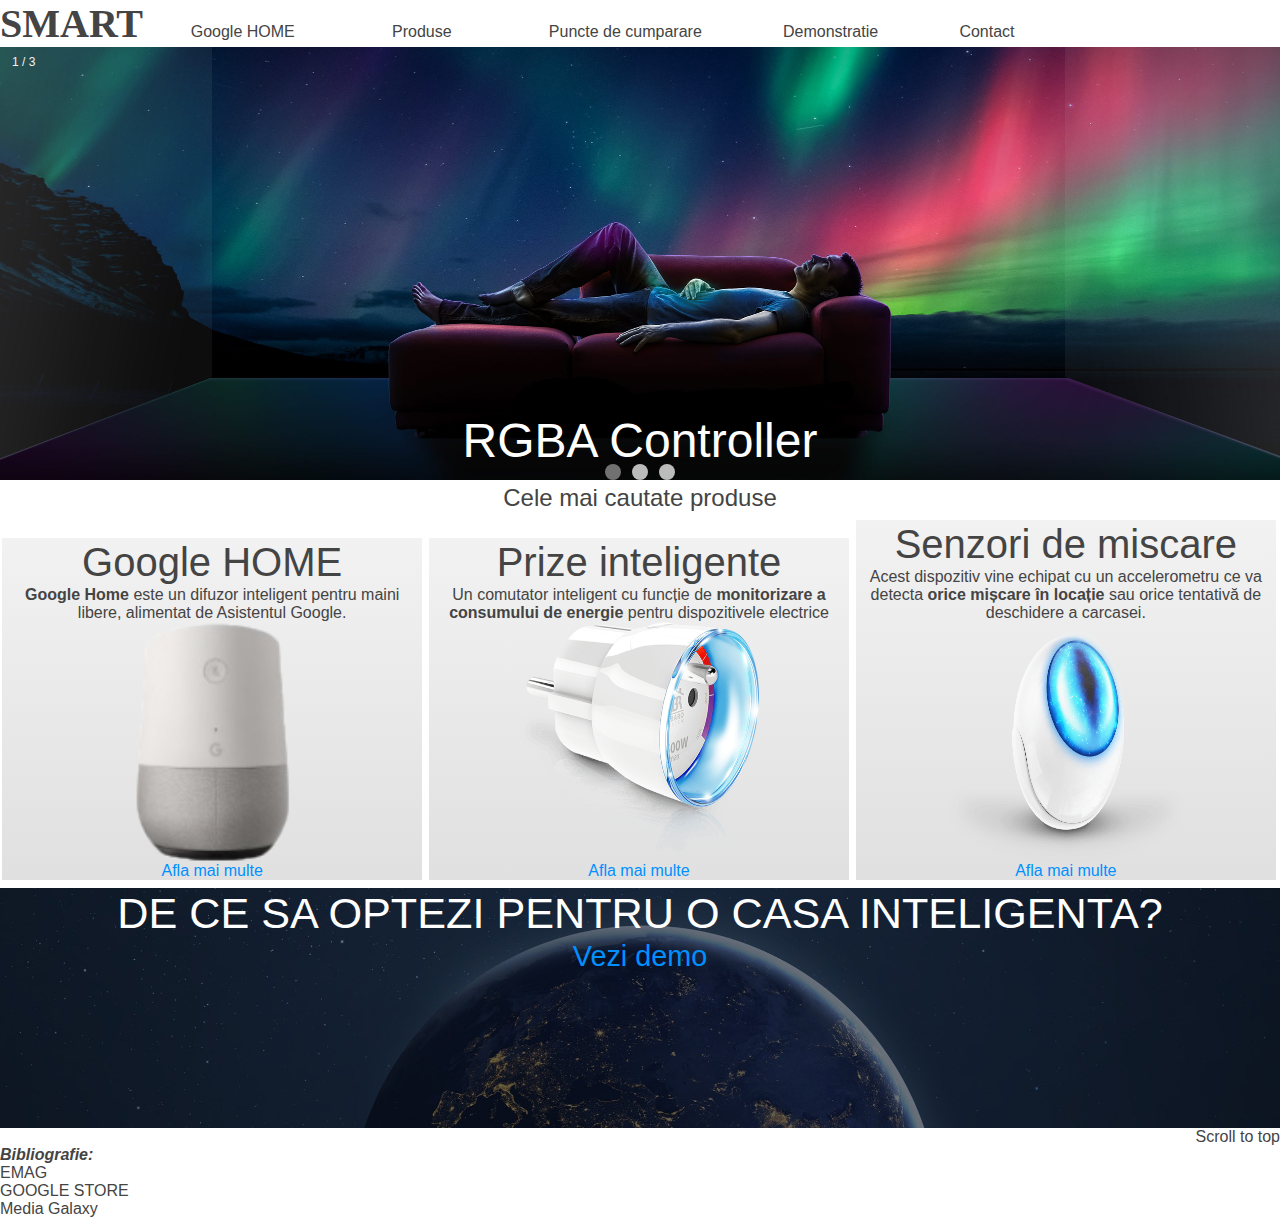
<file: index.html>
<!DOCTYPE html>
<html lang="ro">
	<head>
		<title> Case inteligente </title>
		<meta charset = "UTF-8"/>
		<meta name = "author" content = "Henning Erik"/>
		<meta name = "keywords" content = "smart, house, google home, case inteligente"/>
		<meta name = "description" content = "Aici vei putea gasi toate ideile necesare pentru a iti face casa inteligenta comform viselor tale."/>
        <meta name="viewport" content="width=device-width, initial-scale=1">
        
        <link rel="icon" type="image/png" href="images/favicon2.png" />
        <link href="css/style.css" rel="stylesheet" type = "text/css"/>
        <link href="css/slider.css" rel="stylesheet" type = "text/css"/>
        
	</head>
	<body>
        <header>
        <nav>
            <ul class = "menu">
                <li> <a class = "logo" href = "index.html"> SMART </a></li>
                <li> <a class = "nav-link" href = "google-home.html">Google HOME </a></li>
                <li class = "dropdown"> <a class = "nav-link" href = "produse.html"> Produse </a>
                    <ul class = "submenu">
                        <li> <a class = "nav-link" href = "google-home.html"> Google Home </a></li>
                        <li> <a class = "nav-link" href = "intercom.html"> Intercom </a></li>
                        <li> <a class = "nav-link" href = "motion-sensor.html"> Senzori de miscare </a></li>
                    </ul>
                </li>
                <li> <a class = "nav-link" href = "puncte-cumparare.html"> Puncte de cumparare </a> </li>
                <li> <a class = "nav-link" href = "demo.html"> Demonstratie </a> </li>
                <li> <a class = "nav-link" href = "contact.html"> Contact </a> </li>
            </ul>
        </nav>
    </header>
        <main>
            <section id = "home-slider">
                <div class="slideshow-container">

                    <div class="frontSlideshow fade">
                      <div class="numbertext">1 / 3</div>
                      <img src="images/slider1.jpg" class = "slider-img" alt = "RGBA Controller"/>
                      <figure class="text">
                        <figcaption> RGBA Controller </figcaption>
                      </figure>
                    </div>
                    
                    <div class="frontSlideshow fade">
                      <div class="numbertext">2 / 3</div>
                      <img src="images/slider2.jpg" class = "slider-img" alt = "Controller de caldura"/>
                      <div class="text">
                        <h2> Controller de caldura - cel mai inteligent termostat existent </h2>
                      </div>
                    </div>
                    
                    <div class="frontSlideshow fade">
                        <div class="numbertext">3 / 3</div>
                        <img src="images/slider3.jpg" class = "slider-img" alt = "Casa inteligenta"/>
                        <figure class="text">
                            <h2> Casa inteligenta a visurilor tale </h2>
                        </figure>
                    </div>
                
                    <div class = "slider-dots">
                        <span class="dot"></span> 
                        <span class="dot"></span>
                        <span class="dot"></span> 
                </div>         
                         
                </div>                    
            </section>

            <section id = "main-products">
                <h2> Cele mai cautate produse </h2>
                <div class = "row">
                    <article class = "product">
                        <div class = "content">
                            <h3 class = "content-title"> Google HOME </h3>
                            <p> <strong>Google Home</strong> este un difuzor inteligent pentru maini libere, alimentat de Asistentul Google. </p>
                            <img src = "images/google-home.png" alt = "Google Home"/>
                            <p><a href="google-home.html" class = "more"> Afla mai multe </a></p>
                        </div>
                    </article>
                    <article class = "product">
                        <div class = "content">
                            <h3 class = "content-title"> Prize inteligente </h3>
                            <p> Un comutator inteligent cu funcție de <strong>monitorizare a consumului de energie</strong> pentru dispozitivele electrice </p>
                            <img src = "images/type-e.png" alt = "Prize inteligente"/>
                            <p><a href="google-home.html" class = "more"> Afla mai multe </a></p>
                        </div>
                    </article>
                    <article class = "product">
                            <div class = "content">
                                <h3 class = "content-title"> Senzori de miscare </h3>
                                <p> Acest dispozitiv vine echipat cu un accelerometru ce va detecta <strong>orice mișcare în locație</strong> sau orice tentativă de deschidere a carcasei. </p>
                                <img src = "images/sizes-eye.png" alt = "Senzor de miscare"/>
                                <p><a href="motion-sensor.html" class = "more"> Afla mai multe </a></p>
                            </div>
                    </article>
                </div>
            </section>

            <section id = "why-smart">
                <div class = "footer-img">
                    <div class = "content">
                        <h2> DE CE SA OPTEZI PENTRU O CASA INTELIGENTA? </h2>
                        <a href = "demo.html" class = "more"> Vezi demo </a>
                    </div>
                </div>
            </section>
        </main>
            <footer>
            <a href = "index.html" class = "scroll-top"> Scroll to top </a>
            
                <strong><em> Bibliografie: </em></strong>
                <ol>
                    <li> <a href = "https://www.emag.ro"> EMAG </a> </li>
                    <li> <a href = "https://store.google.com/gb/product/google_home"> GOOGLE STORE </a> </li>
                    <li> <a href = "https://www.mediagalaxy.ro"> Media Galaxy </a></li>
                </ol>
            
            <script src = "js/main.js"></script>
        </footer>
	</body>
</html>
</file>
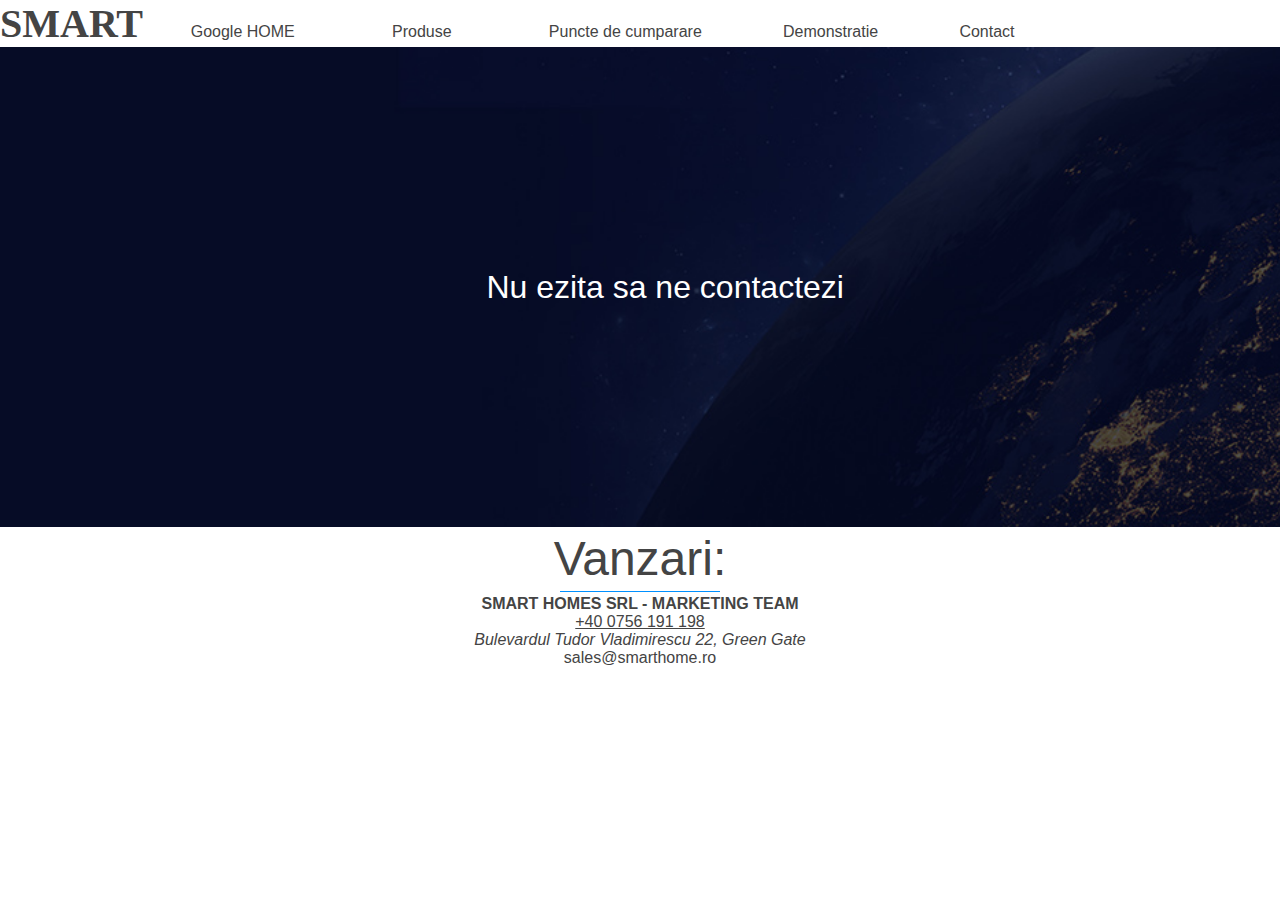
<file: contact.html>
<!DOCTYPE html>
<html lang="ro">
	<head>
		<title> Case inteligente - Contact </title>
		<meta charset = "UTF-8"/>
		<meta name = "author" content = "Henning Erik"/>
		<meta name = "keywords" content = "smart, house, contact, bucuresti"/>
		<meta name = "description" content = "Va asteptam sa ne contactati"/>
        <meta name = "viewport" content="width=device-width, initial-scale=1">
        
        <link rel="icon" type="image/png" href="images/favicon2.png" />
        <link href="css/style.css" rel="stylesheet" type = "text/css"/>
        <link href="css/slider.css" rel="stylesheet" type = "text/css"/>
        
	</head>
	<body>
        <header>    
        <nav>
            <ul class = "menu">
                <li> <a class = "logo" href = "index.html"> SMART </a></li>
                <li> <a class = "nav-link" href = "google-home.html">Google HOME </a></li>
                <li class = "dropdown"> <a class = "nav-link" href = "produse.html"> Produse </a>
                    <ul class = "submenu">
                        <li> <a class = "nav-link" href = "google-home.html"> Google Home </a></li>
                        <li> <a class = "nav-link" href = "intercom.html"> Intercom </a></li>
                        <li> <a class = "nav-link" href = "motion-sensor.html"> Senzori de miscare </a></li>
                    </ul>
                </li>
                <li> <a class = "nav-link" href = "puncte-cumparare.html"> Puncte de cumparare </a> </li>
                <li> <a class = "nav-link" href = "demo.html"> Demonstratie </a> </li>
                <li> <a class = "nav-link" href = "contact.html"> Contact </a> </li>
            </ul>
        </nav>
    </header>
        <main>
            <article>
                <div id = "contact-photo-header">
                    <h1 class = "title"> Nu ezita sa ne contactezi</h1>
                </div>

                <section id = "vanzari" class = "center">
                        <h2 class = "subtitle"> Vanzari: </h2>
                        <hr class = "center"/>
                        <strong> SMART HOMES SRL - MARKETING TEAM </strong>
                        <br/>
                        <u> +40 0756 191 198 </u>
                        <address> Bulevardul Tudor Vladimirescu 22, Green Gate </address>
                        <a href = "mailto:sales@smarthomes.ro" class = "mail"> sales@smarthome.ro</a>
                </section>
            </article>
        </main>
            <footer>
            <script src = "js/main.js"></script>
        </footer>
	</body>
</html>
</file>
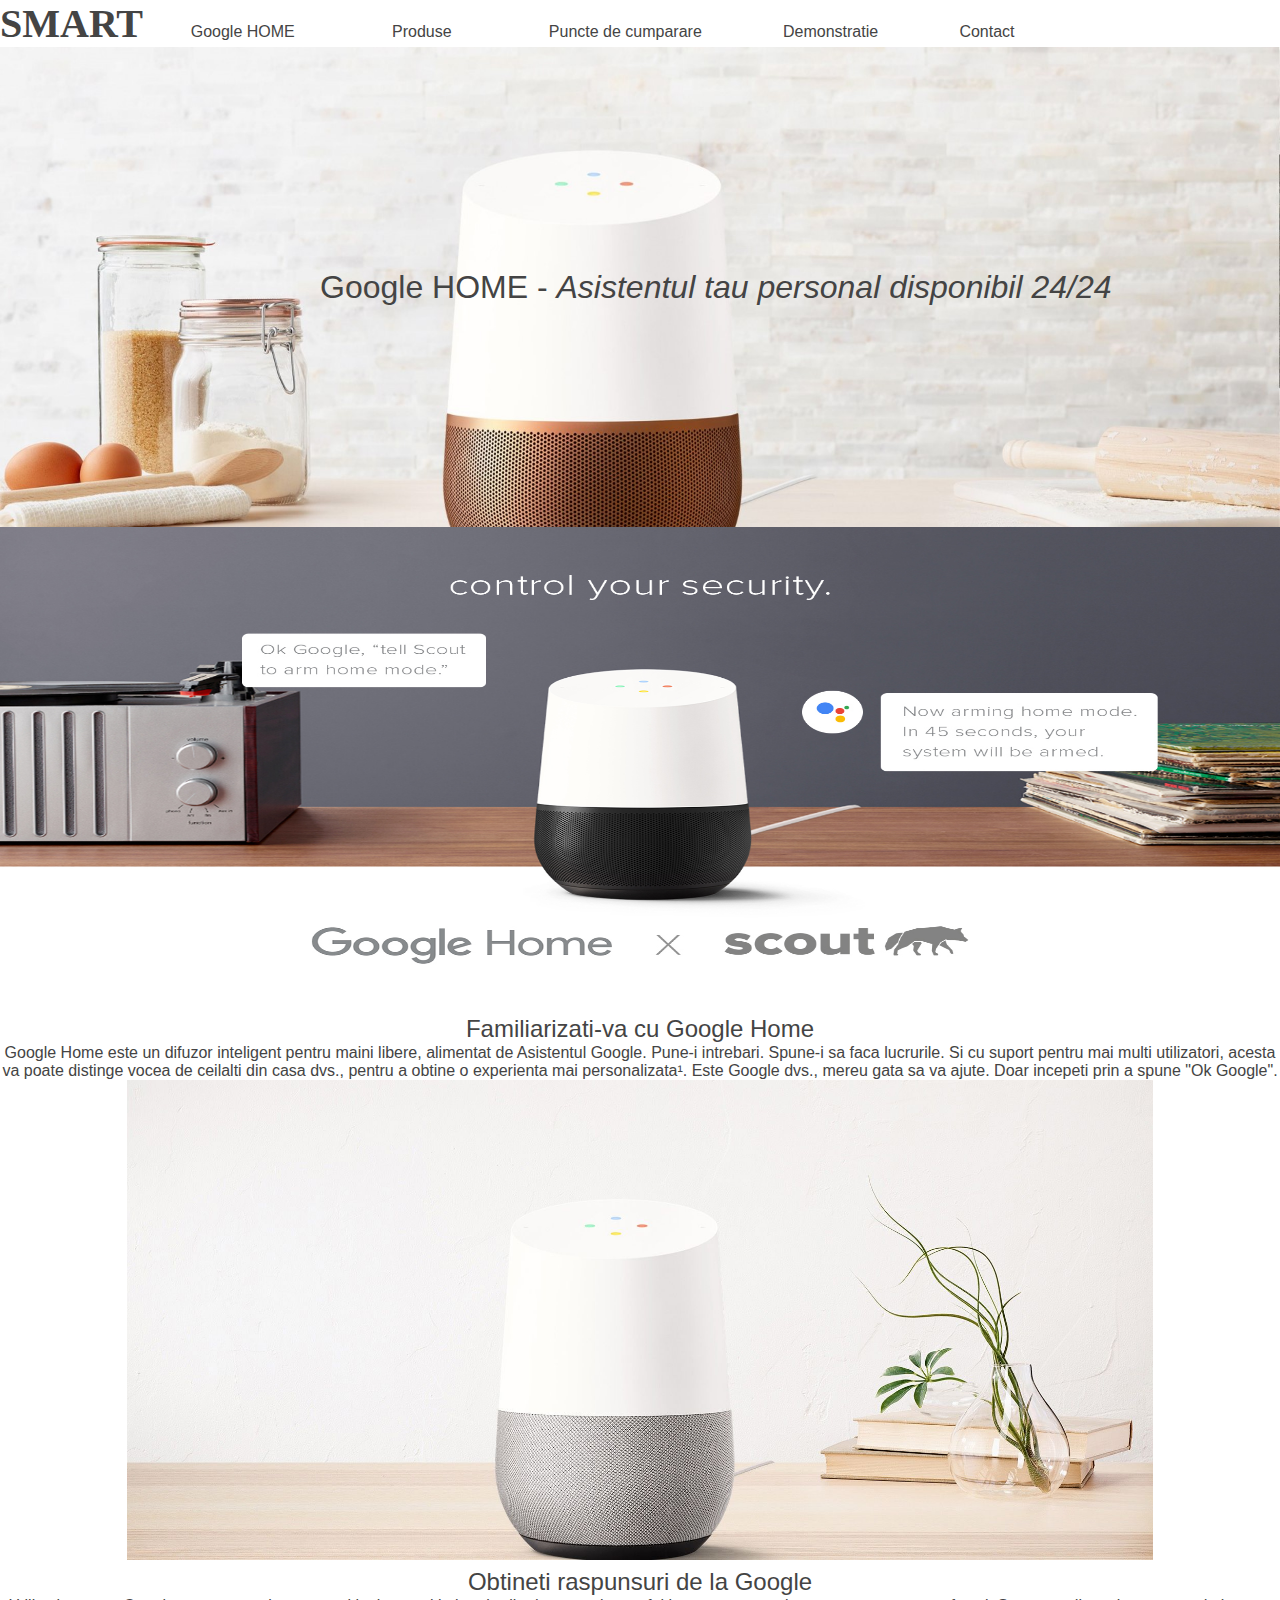
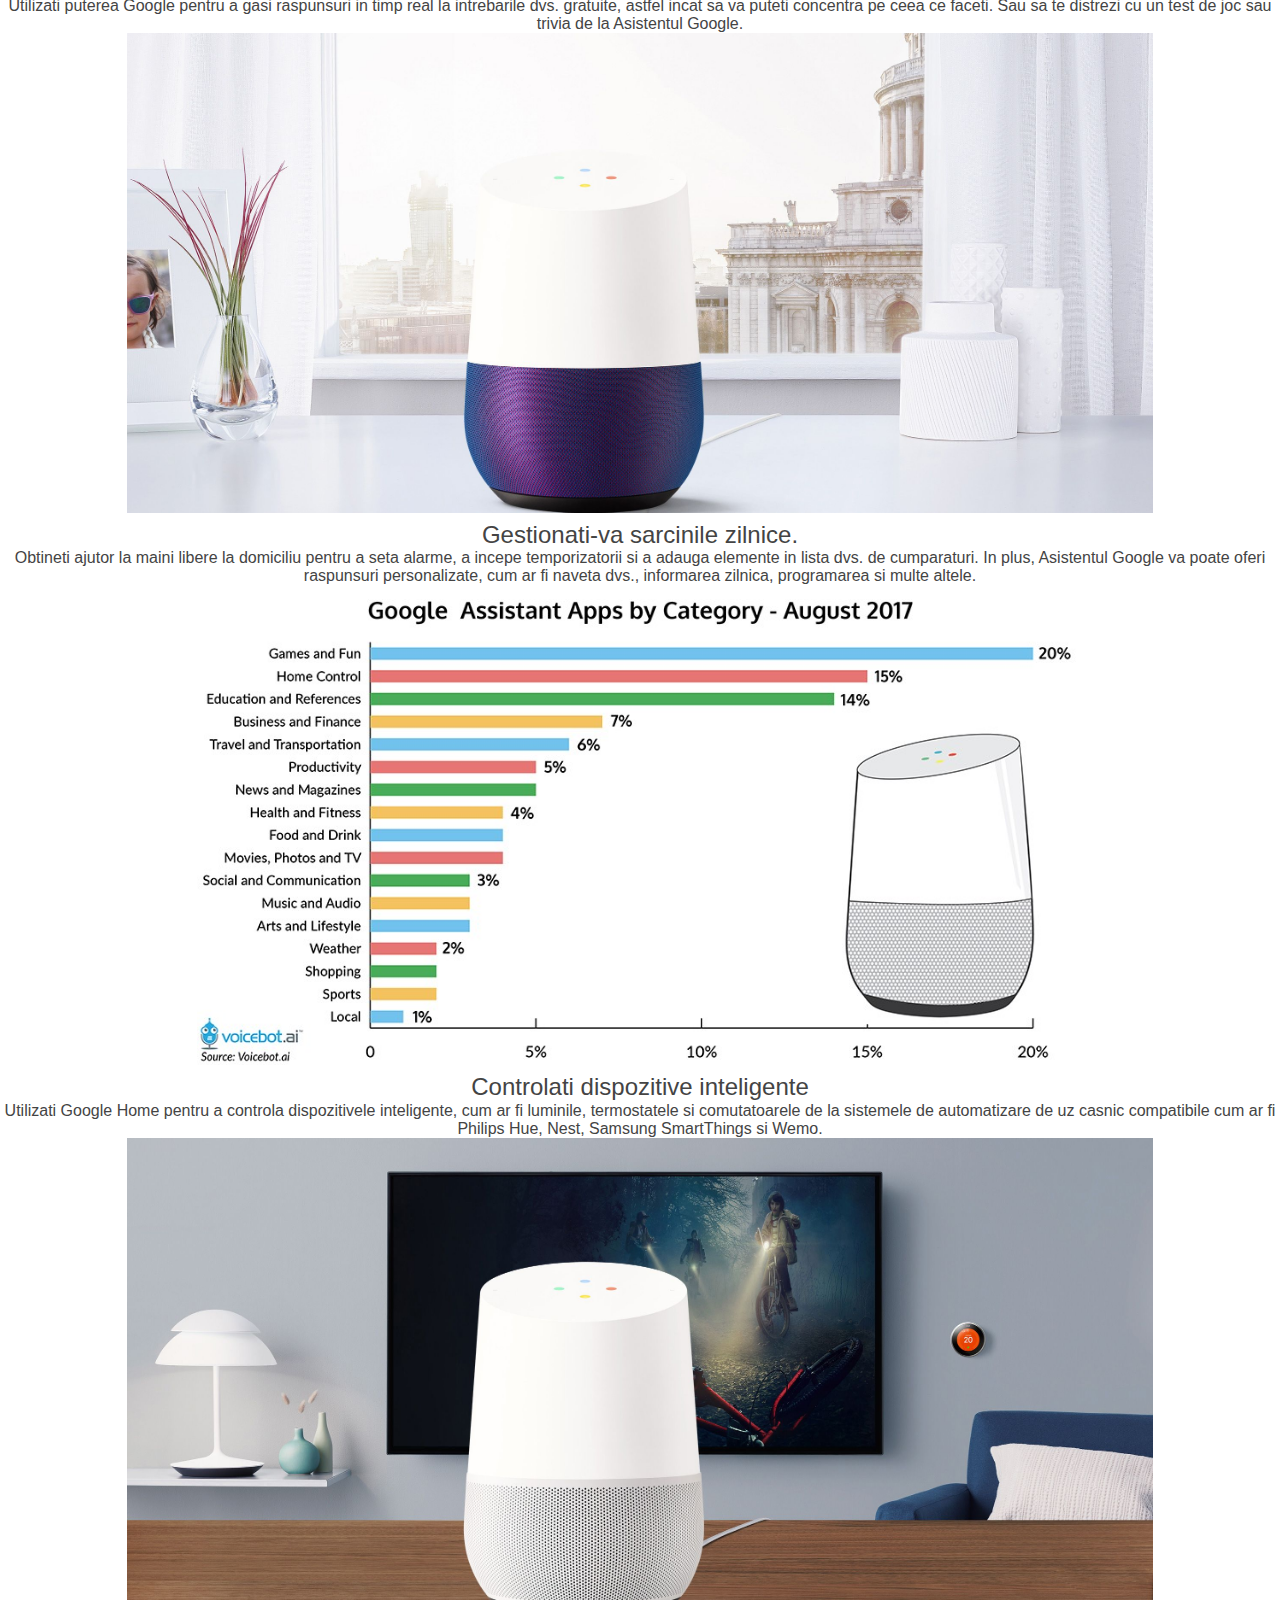
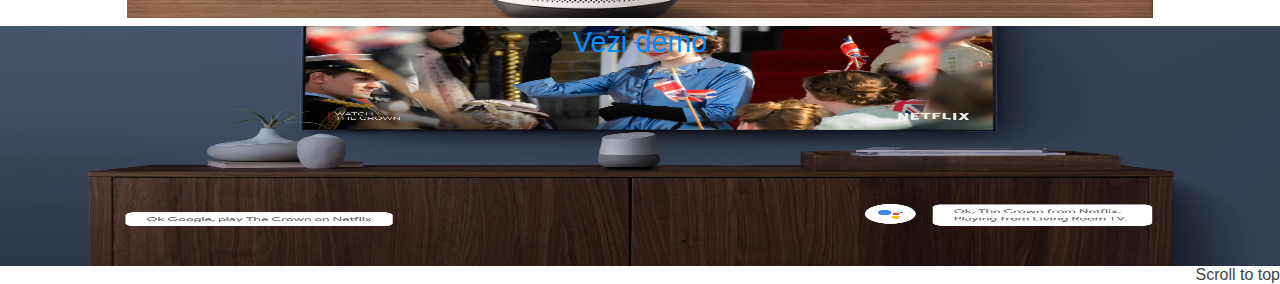
<file: google-home.html>
<!DOCTYPE html>
<html lang="ro">
	<head>
		<title> Case inteligente - Google Home </title>
		<meta charset = "UTF-8"/>
		<meta name = "author" content = "Henning Erik"/>
		<meta name = "keywords" content = "smart, house, google home, comenzi vocale"/>
		<meta name = "description" content = "Aici vei putea gasi toate informatiile necesare pentru a te convinge ca un Google Home iti va usura viata."/>
        <meta name = "viewport" content="width=device-width, initial-scale=1">
        
        <link rel="icon" type="image/png" href="images/favicon2.png" />
        <link href="css/style.css" rel="stylesheet" type = "text/css"/>
        <link href="css/slider.css" rel="stylesheet" type = "text/css"/>
        
	</head>
	<body>
        <header>
        <nav>
            <ul class = "menu">
                <li> <a class = "logo" href = "index.html"> SMART </a></li>
                <li> <a class = "nav-link" href = "google-home.html">Google HOME </a></li>
                <li class = "dropdown"> <a class = "nav-link" href = "produse.html"> Produse </a>
                    <ul class = "submenu">
                        <li> <a class = "nav-link" href = "google-home.html"> Google Home </a></li>
                        <li> <a class = "nav-link" href = "intercom.html"> Intercom </a></li>
                        <li> <a class = "nav-link" href = "motion-sensor.html"> Senzori de miscare </a></li>
                    </ul>
                </li>
                <li> <a class = "nav-link" href = "puncte-cumparare.html"> Puncte de cumparare </a> </li>
                <li> <a class = "nav-link" href = "demo.html"> Demonstratie </a> </li>
                <li> <a class = "nav-link" href = "contact.html"> Contact </a> </li>
            </ul>
        </nav>
    </header>
        <main>
            <article>
                <div id = "product-photo-ghome">
                    <h1 class = "title"> Google HOME - <em>Asistentul tau personal disponibil 24/24</em></h1>
                </div>

                <section id = "google-assistant">
                    <h6> Google Assistant </h6>
                    <img src = "images/google_assistant.jpg" alt = "Google Home"/>
                </section>

                <section id = "specifications">
                    <div class = "row">
                        <h2>Familiarizati-va cu Google Home</h2>
                        <p>Google Home este un difuzor inteligent pentru maini libere, alimentat de Asistentul Google. Pune-i intrebari. Spune-i sa faca lucrurile. Si cu suport pentru mai multi utilizatori, acesta va poate distinge vocea de ceilalti din casa dvs., pentru a obtine o experienta mai personalizata¹. Este Google dvs., mereu gata sa va ajute. Doar incepeti prin a spune "Ok Google".</p>
                        <div class = "ghome-bg ghome1"></div>
                    </div>

                        <div class = "row">
                            <h2>Obtineti raspunsuri de la Google</h2>
                            <p>Utilizati puterea Google pentru a gasi raspunsuri in timp real la intrebarile dvs. gratuite, astfel incat sa va puteti concentra pe ceea ce faceti. Sau sa te distrezi cu un test de joc sau trivia de la Asistentul Google.</p>
                            <div class = "ghome-bg ghome3"></div>
                        </div>

                        <div class = "row">
                            <h2>Gestionati-va sarcinile zilnice.</h2>
                            <p>Obtineti ajutor la maini libere la domiciliu pentru a seta alarme, a incepe temporizatorii si a adauga elemente in lista dvs. de cumparaturi. In plus, Asistentul Google va poate oferi raspunsuri personalizate, cum ar fi naveta dvs., informarea zilnica, programarea si multe altele.</p>
                            <div class = "ghome-bg ghome2"></div>
                        </div>
                        
                        <div class = "row">
                            <h2>Controlati dispozitive inteligente</h2>
                            <p>Utilizati Google Home pentru a controla dispozitivele inteligente, cum ar fi luminile, termostatele si comutatoarele de la sistemele de automatizare de uz casnic compatibile cum ar fi Philips Hue, Nest, Samsung SmartThings si Wemo.</p>                        
                            <div class = "ghome-bg ghome4"></div>
                        </div>
                </section>

                <div id = "hey_google">
                    <div class = "netflix footer-img">
                        <div class = "content">
                            <a href = "/demo.html" class = "more"> Vezi demo </a>
                        </div>
                    </div>
                </div>

            </article>
        </main>
            <footer>
                <a href = "google-home.html" class = "scroll-top"> Scroll to top </a>
                <script src = "js/main.js"></script>
        </footer>
	</body>
</html>
</file>
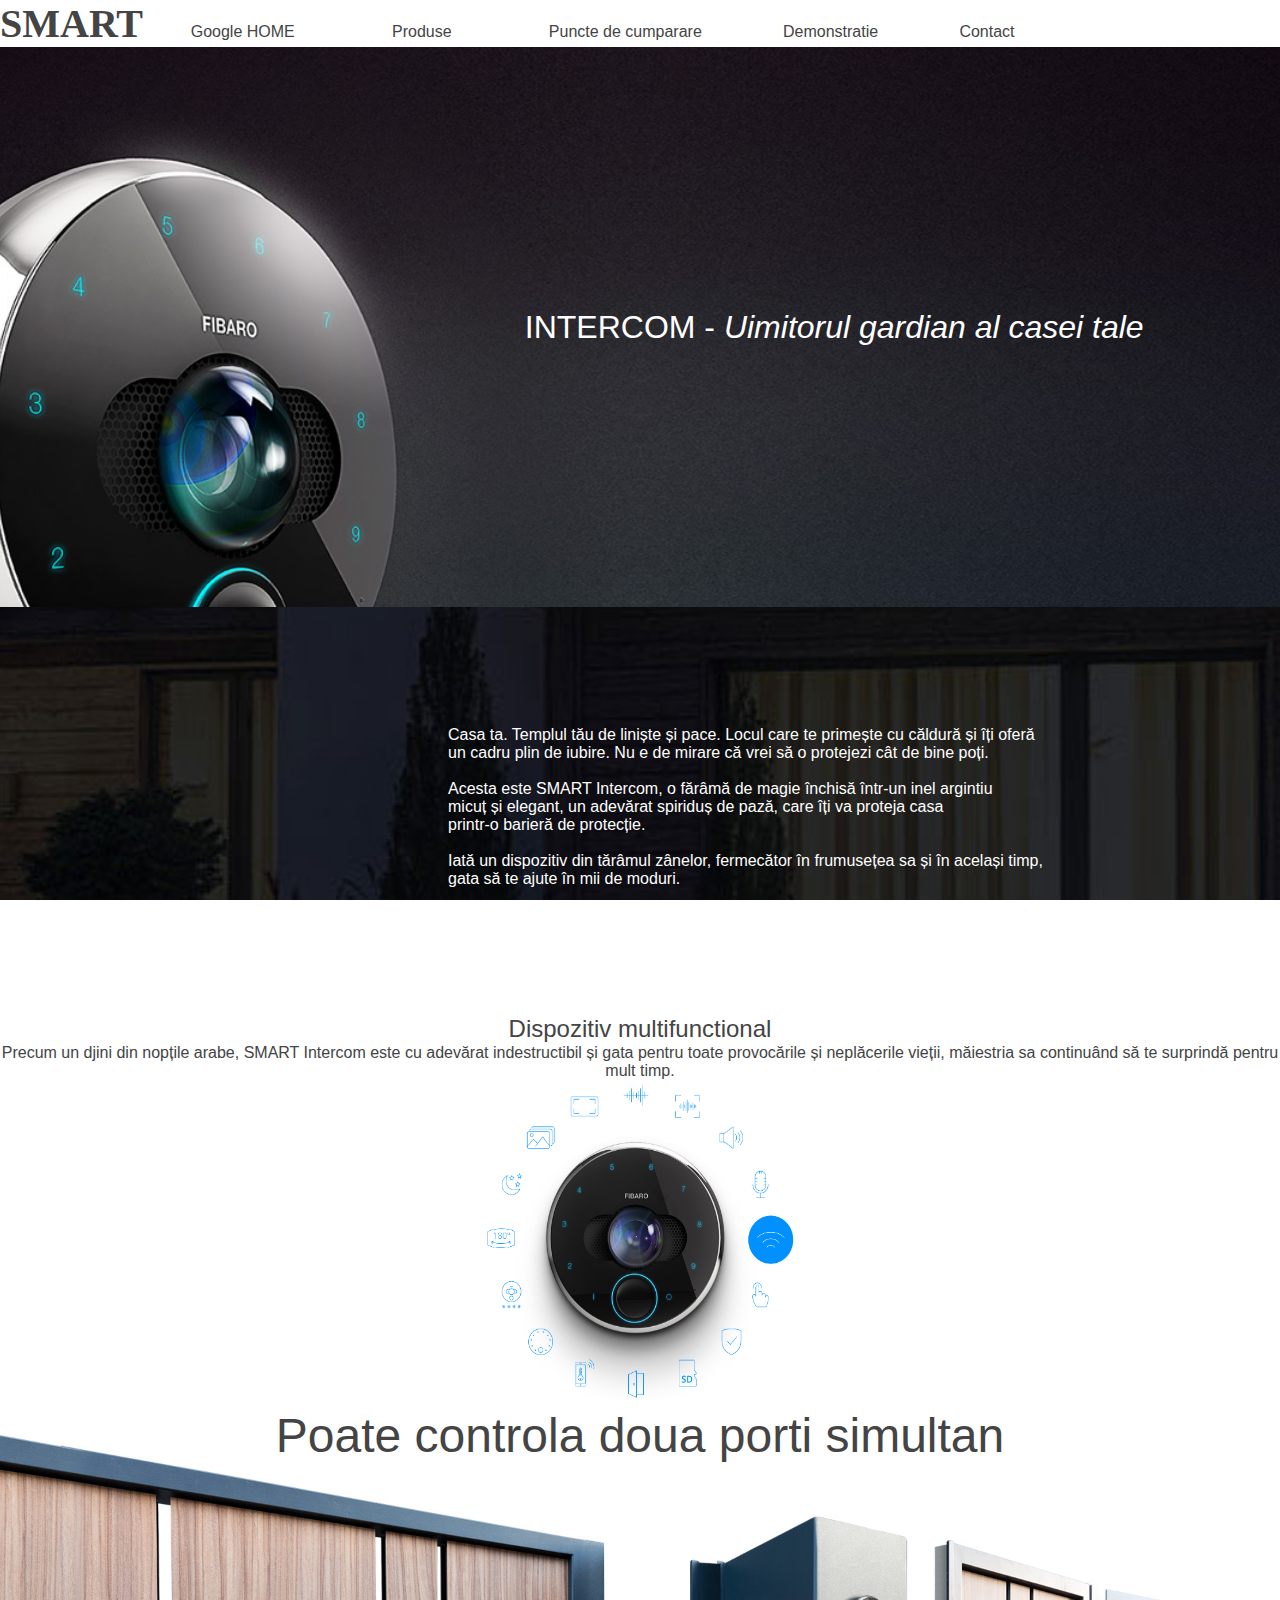
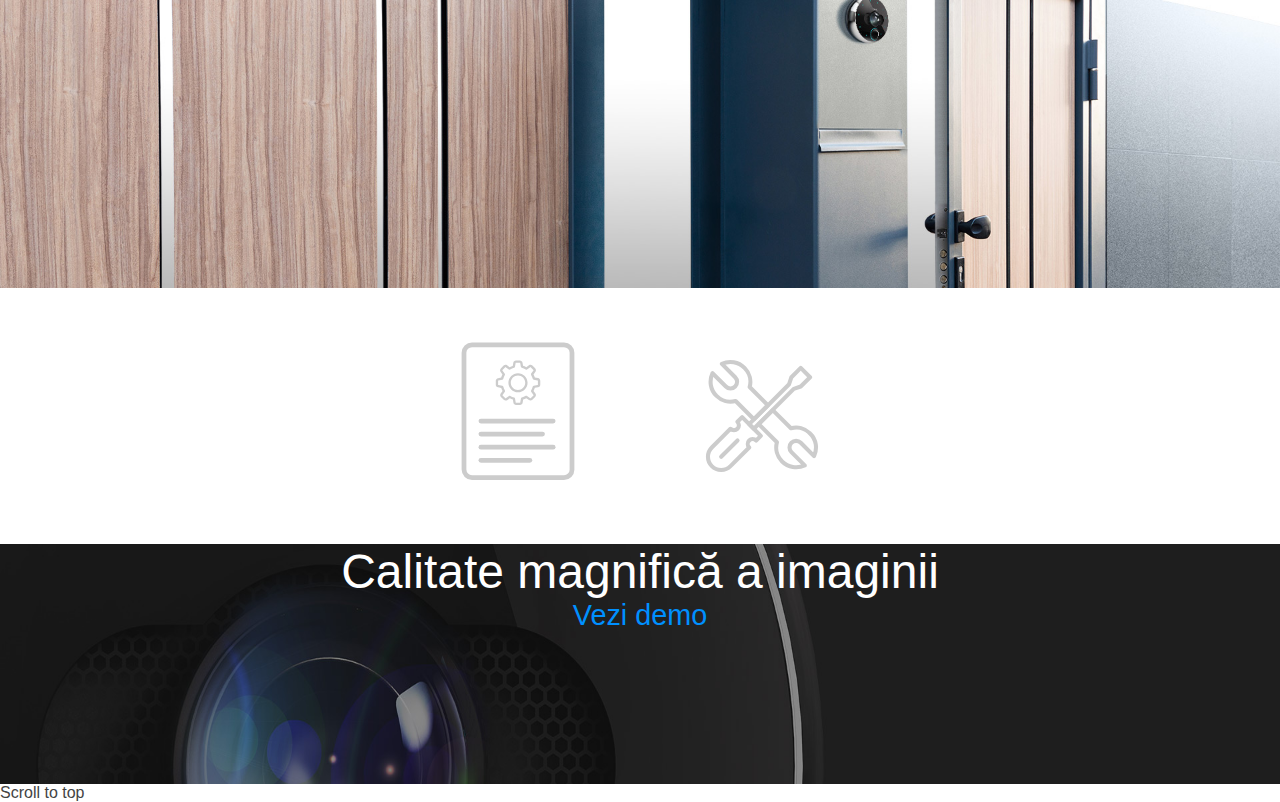
<file: intercom.html>
<!DOCTYPE html>
<html lang="ro">
	<head>
		<title> Case inteligente </title>
		<meta charset = "UTF-8"/>
		<meta name = "author" content = "Henning Erik"/>
		<meta name = "keywords" content = "smart, house, intercom, securitate, case sigure"/>
		<meta name = "description" content = "Aici vei putea gasi toate informatiile necesare despre cel mai bun si sigur interfon de pe piata caselor inteligente."/>
        <meta name = "viewport" content="width=device-width, initial-scale=1">
        
        <link rel="icon" type="image/png" href="images/favicon2.png" />
        <link href="css/style.css" rel="stylesheet" type = "text/css"/>
        <link href="css/slider.css" rel="stylesheet" type = "text/css"/>
        
	</head>
	<body>
    <header>
        <nav>
            <ul class = "menu">
                <li> <a class = "logo" href = "index.html"> SMART </a></li>
                <li> <a class = "nav-link" href = "google-home.html">Google HOME </a></li>
                <li class = "dropdown"> <a class = "nav-link" href = "produse.html"> Produse </a>
                    <ul class = "submenu">
                        <li> <a class = "nav-link" href = "google-home.html"> Google Home </a></li>
                        <li> <a class = "nav-link" href = "intercom.html"> Intercom </a></li>
                        <li> <a class = "nav-link" href = "motion-sensor.html"> Senzori de miscare </a></li>
                    </ul>
                </li>
                <li> <a class = "nav-link" href = "puncte-cumparare.html"> Puncte de cumparare </a> </li>
                <li> <a class = "nav-link" href = "demo.html"> Demonstratie </a> </li>
                <li> <a class = "nav-link" href = "contact.html"> Contact </a> </li>
            </ul>
        </nav>
    </header>
        <main>
            <article>
                <div id = "product-photo-intercom">
                    <h1 class = "title"> INTERCOM - <Em>Uimitorul gardian al casei tale</Em></h1>
                </div>

                <section id = "marketing-text">
                    <h6> Siguranta inainte de toate</h6>
                    <p>Casa ta. Templul tău de liniște și pace. Locul care te primește cu căldură și îți oferă<br/> un cadru plin de iubire.
                         Nu e de mirare că vrei să o protejezi cât de bine poți.<br/>
                        <br/>
                        Acesta este SMART Intercom, o fărâmă de magie închisă într-un inel argintiu<br/>
                         micuț și elegant, un adevărat spiriduș de pază, care îți va proteja casa<br/> printr-o barieră de protecție.<br/>
                         <br/>
                         Iată un dispozitiv din tărâmul zânelor, fermecător în frumusețea sa și în același timp,<br/> gata să te ajute în mii de moduri.
                    </p>
                    
                </section>

                <section id = "specifications">
                    <div class = "row">
                        <h2>Dispozitiv multifunctional</h2>
                        <p>Precum un djini din nopțile arabe, SMART Intercom este cu adevărat indestructibil și gata pentru toate provocările și neplăcerile vieții, măiestria sa continuând să te surprindă pentru mult timp.</p>
                        <img src = "images/multifunctional-intercom.png" alt = "Intercom multifunctional"/>
                    </div>

                    <div class = "row">
                        <figure class = "gate">
                            <figcaption>Poate controla doua porti simultan</figcaption>
                        </figure>
                        </div>

                        <div class = "row">
                            <div class = "inline-images manuals">
                                <a href = "intercom-manual.pdf" download>
                                    <img src = "images/manuals.svg" title = "Descarca manual" alt = "Manual intercom"/>
                                </a>
                                <a href = "intercom-manual.pdf" download>
                                        <img src = "images/knowledge-base.svg" title = "Cunostinte de baza" alt = "Cunostinte de baza"/>
                                    </a>
                            </div>
                        </div>
                </section>

                <div id = "hd-image">
                    <div class = "high-quality-camera footer-img">
                        <figure class = "content">
                            <figcaption> &nbsp;Calitate magnifică a imaginii&nbsp; </figcaption>
                            <a href = "/demo.html" class = "more"> Vezi demo </a>
                        </figure>
                    </div>
                </div>

            </article>
        </main>
            <footer>
            <a href = "intercom.html"> Scroll to top </a>
            <script src = "js/main.js"></script>
        </footer>
	</body>
</html>
</file>
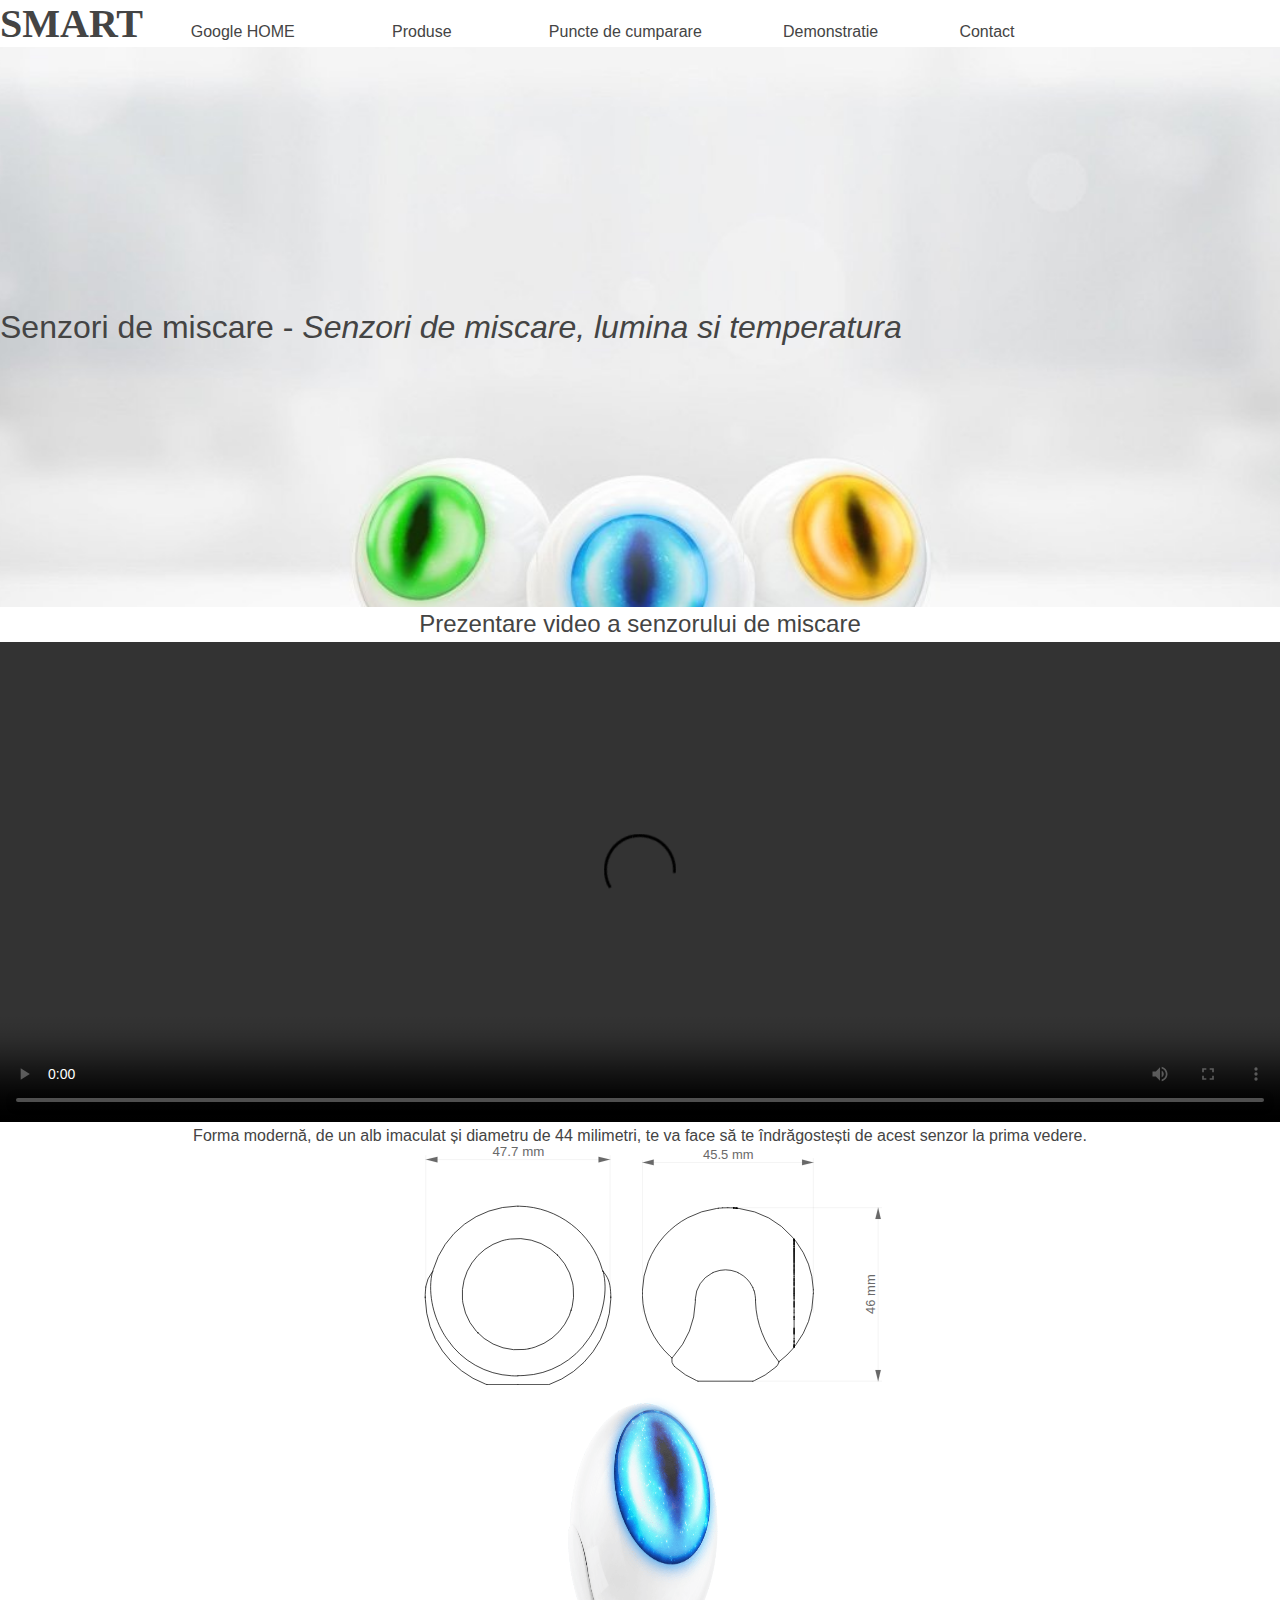
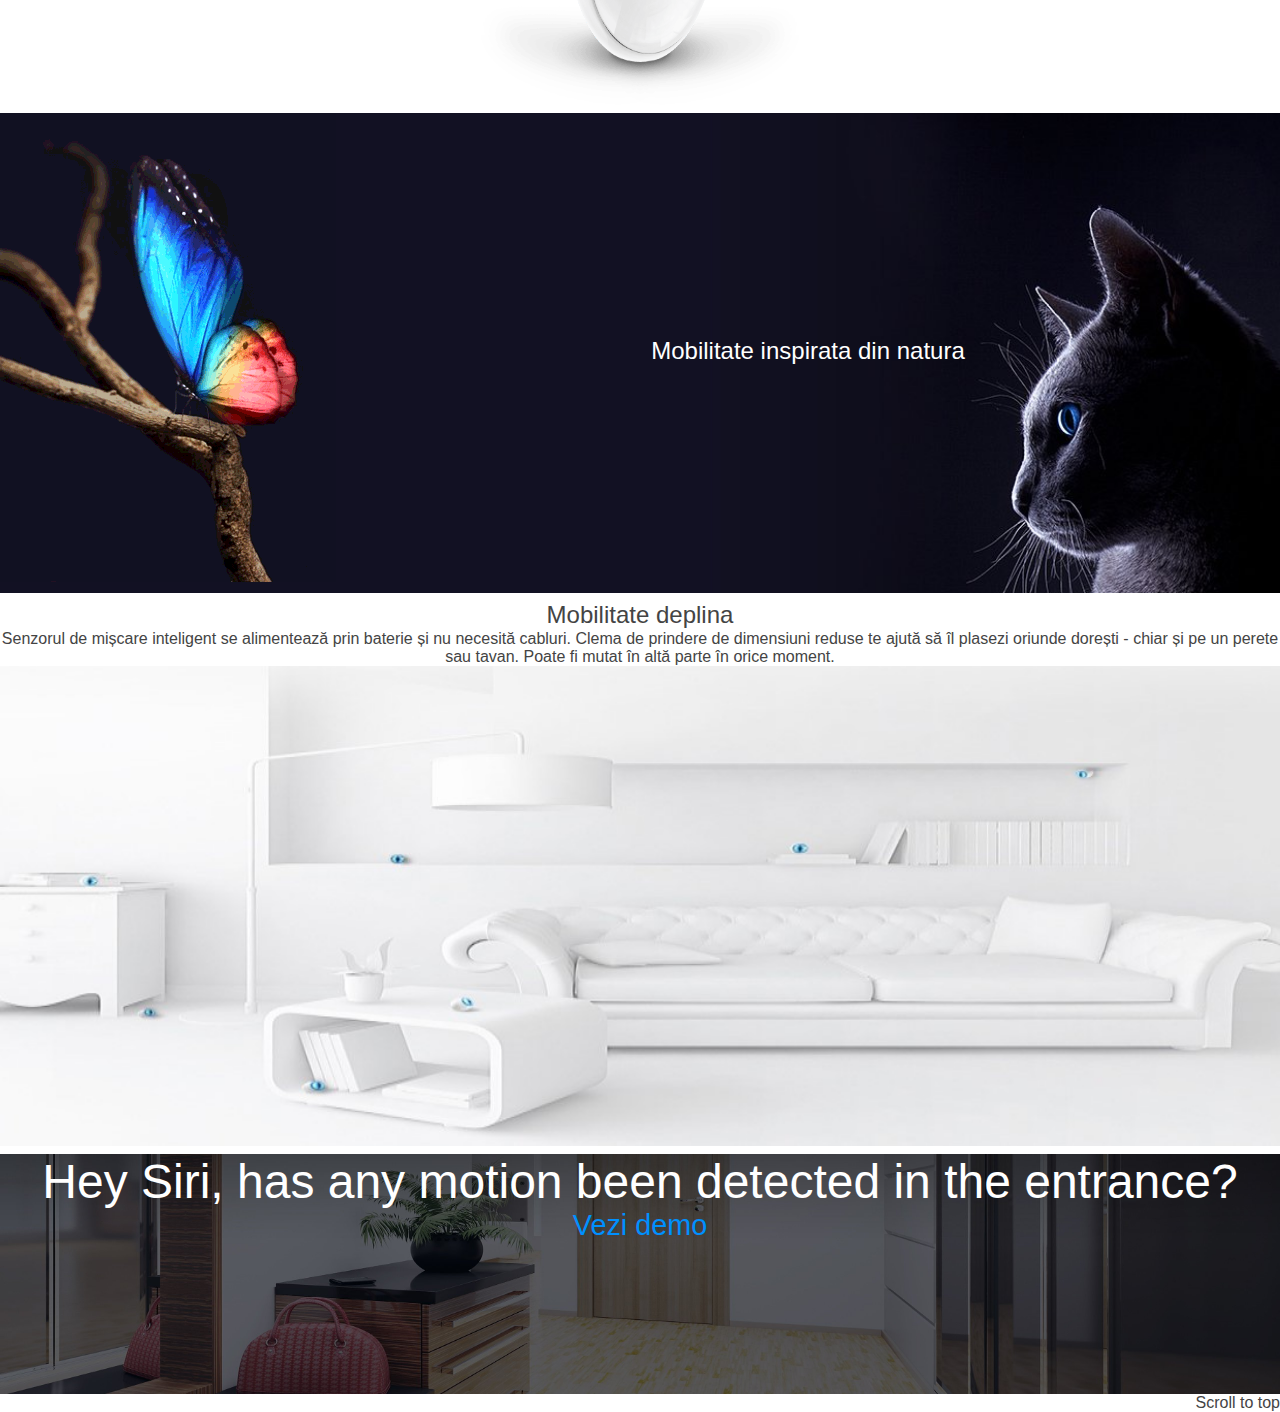
<file: motion-sensor.html>
<!DOCTYPE html>
<html lang="ro">
	<head>
		<title> Case inteligente </title>
		<meta charset = "UTF-8"/>
		<meta name = "author" content = "Henning Erik"/>
		<meta name = "keywords" content = "smart, house, senzori, senzor de miscare, senzor de caldura, termostat, case inteligente"/>
		<meta name = "description" content = "Aici vei putea gasi toate informatiile necesare despre cei mai buni senzori SMART de pe piata."/>
        <meta name = "viewport" content="width=device-width, initial-scale=1">
        
        <link rel="icon" type="image/png" href="images/favicon2.png" />
        <link href="css/style.css" rel="stylesheet" type = "text/css"/>
        <link href="css/slider.css" rel="stylesheet" type = "text/css"/>
        
	</head>
	<body>
        <header>
            <nav>
                    <ul class = "menu">
                        <li> <a class = "logo" href = "index.html"> SMART </a></li>
                        <li> <a class = "nav-link" href = "google-home.html">Google HOME </a></li>
                        <li class = "dropdown"> <a class = "nav-link" href = "produse.html"> Produse </a>
                            <ul class = "submenu">
                                <li> <a class = "nav-link" href = "google-home.html"> Google Home </a></li>
                                <li> <a class = "nav-link" href = "intercom.html"> Intercom </a></li>
                                <li> <a class = "nav-link" href = "motion-sensor.html"> Senzori de miscare </a></li>
                            </ul>
                        </li>
                        <li> <a class = "nav-link" href = "puncte-cumparare.html"> Puncte de cumparare </a> </li>
                        <li> <a class = "nav-link" href = "demo.html"> Demonstratie </a> </li>
                        <li> <a class = "nav-link" href = "contact.html"> Contact </a> </li>
                    </ul>
                </nav>
            </header>
        <main>
            <article>
                <div id = "product-photo-motion">
                    <h1 class = "title"> Senzori de miscare - <em>Senzori de miscare, lumina si temperatura</em></h1>
                </div>

                <section id = "video-player">
                    <h2 class = "center">  Prezentare video a senzorului de miscare </h2>
                    <video src="https://www.fibaro.com/ro/wp-content/uploads/sites/8/2017/02/2016-12-27_WWW_Motion_Sensor_ZW.mp4" preload="" loop="" controls></video>
                </section>

                <section id = "specifications">
                    <div class = "row">
                        <h2>Mic înseamnă frumos</h2>
                        <p>Forma modernă, de un alb imaculat și diametru de 44 milimetri, te va face să te îndrăgostești de acest senzor la prima vedere.</p>
                        <div class = "inline-images">
                            <img src = "images/sizes-left.svg" alt = "sensor-left-schema"/> 
                            <img src = "images/sizes-right.svg" alt = "sensor-right-schema"/>
                        </div>
                        <img src = "images/sizes-eye.png" alt = "senzor de miscare"/>
                    </div>

                    <div class = "row">
                        <div class = "mobility">
                                <img src = "images/butterfly-anim.gif" class = "left" alt = "Mobilitate extrema"/>
                            <h2>Mobilitate inspirata din natura</h2>
                        </div>
                        </div>

                        <div class = "row">
                            
                            <h2>Mobilitate deplina</h2>
                            <p>Senzorul de mișcare inteligent se alimentează prin baterie și nu necesită cabluri. Clema de prindere de dimensiuni reduse te ajută să îl plasezi oriunde dorești - chiar și pe un perete sau tavan. Poate fi mutat în altă parte în orice moment.</p>
                                <div class = "full-mobility-bg"></div>

                        </div>
                </section>

                <div id = "hey_siri">
                    <div class = "siri footer-img">
                        <figure class = "content">
                            <figcaption> Hey Siri, has any motion been detected in the entrance? </figcaption>
                            <a href = "/demo.html" class = "more"> Vezi demo </a>
                        </figure>
                    </div>
                </div>

            </article>
        </main>
            <footer>
            <a href = "motion-sensor.html" class = "scroll-top"> Scroll to top </a>
            <script src = "js/main.js"></script>
        </footer>
	</body>
</html>
</file>
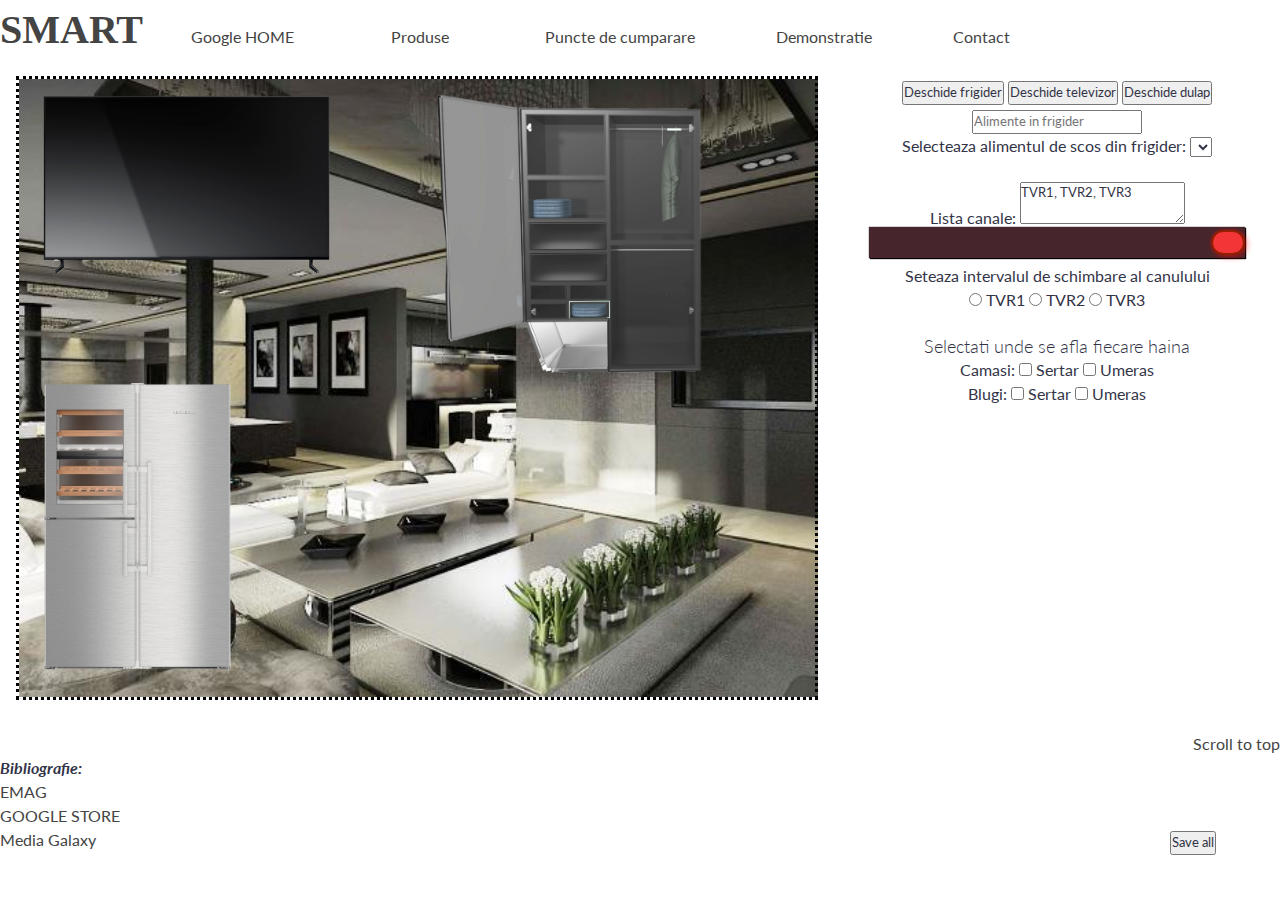
<file: javascript-demo/demo.html>
<!DOCTYPE html>
<html lang="ro">
	<head>
		<title> Case inteligente </title>
		<meta charset = "UTF-8"/>
		<meta name = "author" content = "Henning Erik"/>
		<meta name = "keywords" content = "smart, house, google home, case inteligente"/>
		<meta name = "description" content = "Aici vei putea gasi toate ideile necesare pentru a iti face casa inteligenta comform viselor tale."/>
        <meta name="viewport" content="width=device-width, initial-scale=1">
        
        <link rel="icon" type="image/png" href="../images/favicon2.png" />
        <link href="../css/style.css" rel="stylesheet" type = "text/css"/>
        <link href="css/app.css" rel="stylesheet" type = "text/css"/>
         <!-- Compiled and minified CSS -->
         <link href="css/simple-grid.min.css" rel="stylesheet" type = "text/css"/>


	</head>
	<body>
        <header>
        <nav>
            <ul class = "menu">
                <li> <a class = "logo" href = "index.html"> SMART </a></li>
                <li> <a class = "nav-link" href = "google-home.html">Google HOME </a></li>
                <li class = "dropdown"> <a class = "nav-link" href = "produse.html"> Produse </a>
                    <ul class = "submenu">
                        <li> <a class = "nav-link" href = "google-home.html"> Google Home </a></li>
                        <li> <a class = "nav-link" href = "intercom.html"> Intercom </a></li>
                        <li> <a class = "nav-link" href = "motion-sensor.html"> Senzori de miscare </a></li>
                    </ul>
                </li>
                <li> <a class = "nav-link" href = "puncte-cumparare.html"> Puncte de cumparare </a> </li>
                <li> <a class = "nav-link" href = "demo.html"> Demonstratie </a> </li>
                <li> <a class = "nav-link" href = "contact.html"> Contact </a> </li>
            </ul>
        </nav>
    </header>
        <main>
            <div class = "container">
                <div class = "row">
                    <div class = "application col-8-sm">
                        <div class = "col-6-sm">
                            <div id = "tv">

                            </div>
                            <div id = "frigider">

                            </div>
                        </div>
                        <div class = "col-6-sm">
                            <div id = "dulap">
                                <div id = "sertar">
                                    <br/>
                                </div>
                                <div id = "umeras">
                                    <br/>
                                </div>
                            </div>
                        </div>
                    </div>
                    <div class = "controllers col-4-sm">
                        <form id = "date-generale">
                        <div class = "buttons">
                            <button id = "open-fridge"> Deschide frigider </button>
                            <button id = "open-tv"> Deschide televizor </button>
                            <button id = "open-dulap"> Deschide dulap </button>
                        </div>
                        <div id = "fridge-control">
                            <input type = "text" id = "alimente_frigider" placeholder = "Alimente in frigider"> </input> <br/>
                            Selecteaza alimentul de scos din frigider:
                            <select id = "select_alimente">
                            </select>
                        </div>
                        <br/>
                        <div id = "tv-control">
                            <input type = "range" id = "set_channel_interval" name = "channel_interval" min = '1' max = '10' value = 50> Seteaza intervalul de schimbare al canulului </input>
                            <br/>
                            <input type = "radio" name = "channel" value = '0'> TVR1 </input>
                            <input type = "radio" name = "channel" value = '1'> TVR2 </input>
                            <input type = "radio" name = "channel" value = '2'> TVR3 </input>
                        </div>
                        <br/>
                        <div id = "dulap-control">
                            <h4> Selectati unde se afla fiecare haina </h4>
                            <label for = "camasi"> Camasi: </label>
                            <input type = "checkbox" name = "camasi" value = "sertar"> Sertar </input>
                            <input type = "checkbox" name = "camasi" value = "umeras"> Umeras </input>
                            <br/>
                            <label for = "camasi"> Blugi: </label>
                            <input type = "checkbox" name = "blugi" value = "sertar"> Sertar </input>
                            <input type = "checkbox" name = "blugi" value = "umeras"> Umeras </input>
                            <!--
                            <div class = "col-6-sm">
                                <H3> Haine sertar </H3>
                                <input type = "checkbox" > Camasa se afla in dulap </input>
                            </div>
                            <div class = "col-6-sm">
                                <H3> Haine dulap </H3>
                            </div>
                            -->
                        </div>
                    </form>
                    </div>
                </div>
            </div>
            </div>
        </main>
            <footer>
            <a href = "index.html" class = "scroll-top"> Scroll to top </a>
            
                <strong><em> Bibliografie: </em></strong>
                <ol>
                    <li> <a href = "https://www.emag.ro"> EMAG </a> </li>
                    <li> <a href = "https://store.google.com/gb/product/google_home"> GOOGLE STORE </a> </li>
                    <li> <a href = "https://www.mediagalaxy.ro"> Media Galaxy </a></li>
                </ol>
            
            <script
                src="https://code.jquery.com/jquery-3.3.1.min.js"
                integrity="sha256-FgpCb/KJQlLNfOu91ta32o/NMZxltwRo8QtmkMRdAu8="
                crossorigin="anonymous"></script>
            <script src = "js/script.js"></script>
        </footer>
	</body>
</html>
</file>
<file: css/style.css>
* 
{
    box-sizing: border-box;
    margin: 0;
    padding: 0;
}
html
{
    width: 100%;
    font-family: "Open-Sans", sans-serif;
    font-size: 16px;
    color: #444444;
    margin: 0px;
    padding: 0px;
}

@media (min-width: 721px) and (max-width: 1024px)
{
    html
    {
        font-size: 12px;
    }
}

@media (max-width: 720px)
{
    html
    {
        font-size: 8px;
    }
}

h1, h2, h3, h4, h5, h6 {
    font-weight: 300;
    line-height: 1.2;
}

a
{
    color: #444444;
    text-decoration: none;
}

a:hover
{
    color: #0090FF;
}

.more
{
    color: #0090FF;
}

.more:hover
{
    text-decoration: underline;
}

.menu > li
{
    display: inline;
}



.logo
{
    font-size: 2.5em;
    font-family: "Helvetica Neue";
    font-weight: bold;
}

.nav-link
{
    margin-left: 3%;
    margin-right: 3%;
}


.dropdown {
    display: inline-block;
    border: 1rem solid transparent;
}

.submenu {
    display: none;
    background-color: white;
    position: absolute;
    width: 100%;
    list-style-type: none;
    z-index: 1;
    cursor: pointer;
}

.submenu > li
{
    display: inline;
    border: 1rem solid transparent; /* Adaugat pentru ca de multe ori utilizatorul nu mentine mouse-ul drept pe meniul orizontal si poate deveni frustrant daca trebuie redeschis mereu */
}


.dropdown:hover .submenu {
    display: block;
}


.row
{
    margin-top: 0.5em;
    margin-bottom: 0.5em;
    text-align: center;
}

.inline-images img
{
    width: 15rem;
    height: 15rem;
    display: inline;
}

.full-mobility-bg
{
    width: 100%;
    height: 30rem;
    background: url('../images/full-mobility-mobile.jpg') no-repeat;
    background-size: cover;
    display: block;
}

.row > img
{
    width: 20rem;
    height: 20rem;
}

.product
{
    background: linear-gradient(to bottom, #f2f2f2, #e0e0e0);
    border-right: 0.15rem solid white;
    display: inline-block;
}

.content {
    text-align: center;
}

.content-title
{
    font-size: 2.5rem;
}
.product h2
{
    
    padding-top: 0.8rem;
    font-size: 2.8rem;
}

section > h6
{
    display: none;
}

.product > .content > img
{
    width: 80%;
    height: 15rem;
    width: 15rem;
}

#why-smart
{
    width: 100%;
}

.footer-img
{
    background-image: url('../images/why-smart.jpg');
    background-size: 100% 100%;
    height: 15rem;
}

.footer-img > .content
{
    vertical-align: middle;
    font-size: 1.8em;
}

.footer-img > .content > h2
{
    color: white;
}

.siri
{
    background-image: url('../images/siri.jpg') !important;
}


.high-quality-camera
{
    background-image: url('../images/camera.jpg') !important;
}

#main-products > h2
{
    text-align: center;
}

#product-photo-motion
{
    background: url('../images/motion-sensor-header.jpg') no-repeat fixed bottom;
    background-size: cover;
    height: 35rem;
    width: 100%;
    position: relative;
    margin: auto;
    display: flex;
    align-items:center;
}

#product-photo-intercom
{
    background: url('../images/header_intercome.jpg') no-repeat fixed bottom;
    background-size: cover;
    height: 35rem;
    width: 100%;
    position: relative;
    margin: auto;
    display: flex;
    align-items:center;
    color: white;
}

#product-photo-intercom > .title
{
    margin-left: 41%;
    font-size: 2rem;
}

hr::before
{
    content: "<br/>";
}

hr
{
    display: block;
    width: 10rem;
    border: 0;
    height: 0.055rem;
    background-color: #0090ff;
    margin-bottom: 0.5rem;
}
#product-photo-intercom > hr
{
    width: 15rem;
    background: linear-gradient(to right, #00FCFB, #0090ff);
}

#marketing-text
{
    background: url('../images/intro-desktop.jpg') no-repeat fixed bottom;
    background-size: cover;
    height: 25rem;
    width: 100%;
    position: relative;
    margin: auto;
    display: flex;
    align-items:center;
    text-align:justify;
    color: white;
}

#marketing-text > p
{
    margin-left: 35%;
}

video
{
    width: 100%;
    height: 100%;
}

#video-player
{
    width: 100%;
    height: 30rem;
    position: relative;
}

figcaption
{
    color: white;
    text-align: center;
    font-size: 3rem;
}

.title
{
    text-align: center;
}

.mobility
{
    background: url('../images/inspired-mobile.jpg') no-repeat;
    background-size: cover;
    width: 100%;
    height: 30rem;
    color: white;
}

.mobility > h2
{
    padding-top: 14rem;
}

.left
{
    float: left;
}

.gate
{
    background: url('../images/gate_open.jpg') no-repeat;
    background-size: cover;
    width: 100%;
    height: 30rem;
    color: white;
}

.gate > figcaption
{
    color: #444444;
}

#product-photo-ghome
{
    background: url('../images/ghome-main-banner.jpg') no-repeat fixed;
    background-size: contain;
    height: 30rem;
    width: 100%;
    position: relative;
    margin: auto;
    display: flex;
    align-items:center;
    color: #444444;
}

#product-photo-ghome > .title
{
    margin-left: 25%;
    font-size: 2rem;
}

#google-assistant img
{
    width: 100%;
    height: 30rem;
    position: relative;
}

.ghome-bg
{
    width: 100%;
    height: 30rem;
    background-size: contain;
    background-repeat: no-repeat;
    background-position: center;
    display: block;
}

.ghome1
{
    background-image: url('../images/ghome1.jpg');
}

.ghome2
{
    background-image: url('../images/ghome2.jpg');
}

.ghome3
{
    background-image: url('../images/ghome3.jpg');
}

.ghome4
{
    background-image: url('../images/ghome4.jpg');
}

.netflix
{
    background-image: url('../images/ghome-footer.jpg') !important;
}

#contact-photo-header
{
    background: url('../images/header-contact.jpg') no-repeat;
    background-size: cover;
    height: 30rem;
    width: 100%;
    position: relative;
    margin: auto;
    display: flex;
    align-items:center;
    color: white;
}

#contact-photo-header > .title
{
    margin-left: 38%;
    font-size: 2rem;
}

.subtitle
{
    font-size: 3rem;
}

#map 
{
    height: 30rem;
}

.scroll-top
{
    text-align: right;
    display: block;
}

.center { 
    margin-left: auto;
    margin-right: auto;
    margin-top: 0.2rem;
    margin-bottom: 0.2rem;
    text-align: center; 
}

@media (min-width: 768px)
{
    .product 
    {
        flex: 0 0 33%;
        max-width: 33%;
    }

}
</file>
<file: css/slider.css>
.frontSlideshow {display: none;}
img {vertical-align: middle;}

.slideshow-container {
  width: 100%;
  position: relative;
  margin: auto;
}

.text {
  color: white;
  font-size: 1rem;
  padding: 0.5rem 0.75rem;
  position: absolute;
  bottom: 0.5rem;
  width: 100%;
  text-align: center;
}

.numbertext {
  color: #f2f2f2;
  font-size: 0.75rem;
  padding: 0.5rem 0.75rem;
  position: absolute;
  top: 0;
}

.dot {
  height: 1rem;
  width: 1rem;
  margin: 0 0.2rem;
  background-color: #bbb;
  border-radius: 50%;
  display: inline-block;
  transition: background-color 0.6s ease;
}

.active {
  background-color: #717171;
}

.fade {
  -webkit-animation-name: fade;
  -webkit-animation-duration: 1.5s;
  animation-name: fade;
  animation-duration: 1.5s;
}

.slider-img {
    width: 100%;
}

.slider-dots    {
    text-align: center;
    margin-top: -1rem
}

@-webkit-keyframes fade {
  from {opacity: .4} 
  to {opacity: 1}
}

@keyframes fade {
  from {opacity: .4} 
  to {opacity: 1}
}

@media only screen and (max-width: 300px) {
  .text {font-size: 0.7rem}
}
</file>
<file: javascript-demo/css/app.css>
.application
{
    background: url('../images/living.jpg') no-repeat;
    background-size: cover;
    border: 3px dotted black;
    width: 55%;
    height: 39rem; 
    margin: 1rem;
    padding: 0.5rem;
    float: left;
}
.container
{
    margin: 0px !important;
    padding: 0px !important;
    width: 100% !important;
    max-width: 100% !important;
}

.row
{
    margin: 0px;
    padding: 0px;
}
#frigider
{
    background: url('../images/frigider-OFF.png') no-repeat;
    background-size: contain;
    width: 18rem;
    height: 18rem;
}

#tv
{
    background: url('../images/tv-OFF.png') no-repeat;
    background-size: contain;
    width: 18rem;
    height: 18rem;
    
}

#dulap
{
    background: url('../images/dulap.png') no-repeat;
    background-size: contain;
    width: 18rem;
    height: 18rem;
}

.buttons
{
    margin: 0.2rem;
}

.controllers
{
    height: 40rem; 
    margin: 1rem;
    display: inline-block;
}

#sertar
{
    width: 55%;
    height: 100%;
    display: inline-block;
}

#umeras
{
    width: 35%;
    height: 100%;
    display: inline-block;
}





/* INPUT TYPE RANGE */
input[type=range] {
    -webkit-appearance: none;
    width: 100%;
    margin: -3.1px 0;
  }
  input[type=range]:focus {
    outline: none;
  }
  input[type=range]::-webkit-slider-runnable-track {
    width: 100%;
    height: 31.2px;
    cursor: pointer;
    box-shadow: 1px 1px 1px #000000, 0px 0px 1px #0d0d0d;
    background: #46262c;
    border-radius: 0px;
    border: 0px solid #010101;
  }
  input[type=range]::-webkit-slider-thumb {
    box-shadow: 1.8px 1.8px 5.9px rgba(255, 0, 0, 0.49), 0px 0px 1.8px rgba(255, 26, 26, 0.49);
    border: 2.9px solid #941e00;
    height: 25px;
    width: 34px;
    border-radius: 28px;
    background: rgba(255, 55, 56, 0.93);
    cursor: pointer;
    -webkit-appearance: none;
    margin-top: 3.1px;
  }
  input[type=range]:focus::-webkit-slider-runnable-track {
    background: #743f49;
  }
  input[type=range]::-moz-range-track {
    width: 100%;
    height: 31.2px;
    cursor: pointer;
    box-shadow: 1px 1px 1px #000000, 0px 0px 1px #0d0d0d;
    background: #46262c;
    border-radius: 0px;
    border: 0px solid #010101;
  }
  input[type=range]::-moz-range-thumb {
    box-shadow: 1.8px 1.8px 5.9px rgba(255, 0, 0, 0.49), 0px 0px 1.8px rgba(255, 26, 26, 0.49);
    border: 2.9px solid #941e00;
    height: 25px;
    width: 34px;
    border-radius: 28px;
    background: rgba(255, 55, 56, 0.93);
    cursor: pointer;
  }
  input[type=range]::-ms-track {
    width: 100%;
    height: 31.2px;
    cursor: pointer;
    background: transparent;
    border-color: transparent;
    color: transparent;
  }
  input[type=range]::-ms-fill-lower {
    background: #180d0f;
    border: 0px solid #010101;
    border-radius: 0px;
    box-shadow: 1px 1px 1px #000000, 0px 0px 1px #0d0d0d;
  }
  input[type=range]::-ms-fill-upper {
    background: #46262c;
    border: 0px solid #010101;
    border-radius: 0px;
    box-shadow: 1px 1px 1px #000000, 0px 0px 1px #0d0d0d;
  }
  input[type=range]::-ms-thumb {
    box-shadow: 1.8px 1.8px 5.9px rgba(255, 0, 0, 0.49), 0px 0px 1.8px rgba(255, 26, 26, 0.49);
    border: 2.9px solid #941e00;
    width: 34px;
    border-radius: 28px;
    background: rgba(255, 55, 56, 0.93);
    cursor: pointer;
    height: 25px;
  }
  input[type=range]:focus::-ms-fill-lower {
    background: #46262c;
  }
  input[type=range]:focus::-ms-fill-upper {
    background: #743f49;
  }
</file>
<file: javascript-demo/css/simple-grid.min.css>
@import url(https://fonts.googleapis.com/css?family=Lato:400,300,300italic,400italic,700,700italic);body,html{height:100%;width:100%;margin:0;padding:0;left:0;top:0;font-size:100%}.center,.container{margin-left:auto;margin-right:auto}*{font-family:Lato,Helvetica,sans-serif;color:#333447;line-height:1.5}h1{font-size:2.5rem}h2{font-size:2rem}h3{font-size:1.375rem}h4{font-size:1.125rem}h5{font-size:1rem}h6{font-size:.875rem}p{font-size:1.125rem;font-weight:200;line-height:1.8}.font-light{font-weight:300}.font-regular{font-weight:400}.font-heavy{font-weight:700}.left{text-align:left}.right{text-align:right}.center{text-align:center}.justify{text-align:justify}.container{width:90%}.row{position:relative;width:100%}.row [class^=col]{float:left;margin:.5rem 2%;min-height:.125rem}.col-1,.col-10,.col-11,.col-12,.col-2,.col-3,.col-4,.col-5,.col-6,.col-7,.col-8,.col-9{width:96%}.col-1-sm{width:4.33%}.col-2-sm{width:12.66%}.col-3-sm{width:21%}.col-4-sm{width:29.33%}.col-5-sm{width:37.66%}.col-6-sm{width:46%}.col-7-sm{width:54.33%}.col-8-sm{width:62.66%}.col-9-sm{width:71%}.col-10-sm{width:79.33%}.col-11-sm{width:87.66%}.col-12-sm{width:96%}.row::after{content:"";display:table;clear:both}.hidden-sm{display:none}@media only screen and (min-width:33.75em){.container{width:80%}}@media only screen and (min-width:45em){.col-1{width:4.33%}.col-2{width:12.66%}.col-3{width:21%}.col-4{width:29.33%}.col-5{width:37.66%}.col-6{width:46%}.col-7{width:54.33%}.col-8{width:62.66%}.col-9{width:71%}.col-10{width:79.33%}.col-11{width:87.66%}.col-12{width:96%}.hidden-sm{display:block}}@media only screen and (min-width:60em){.container{width:75%;max-width:60rem}}
</file>
